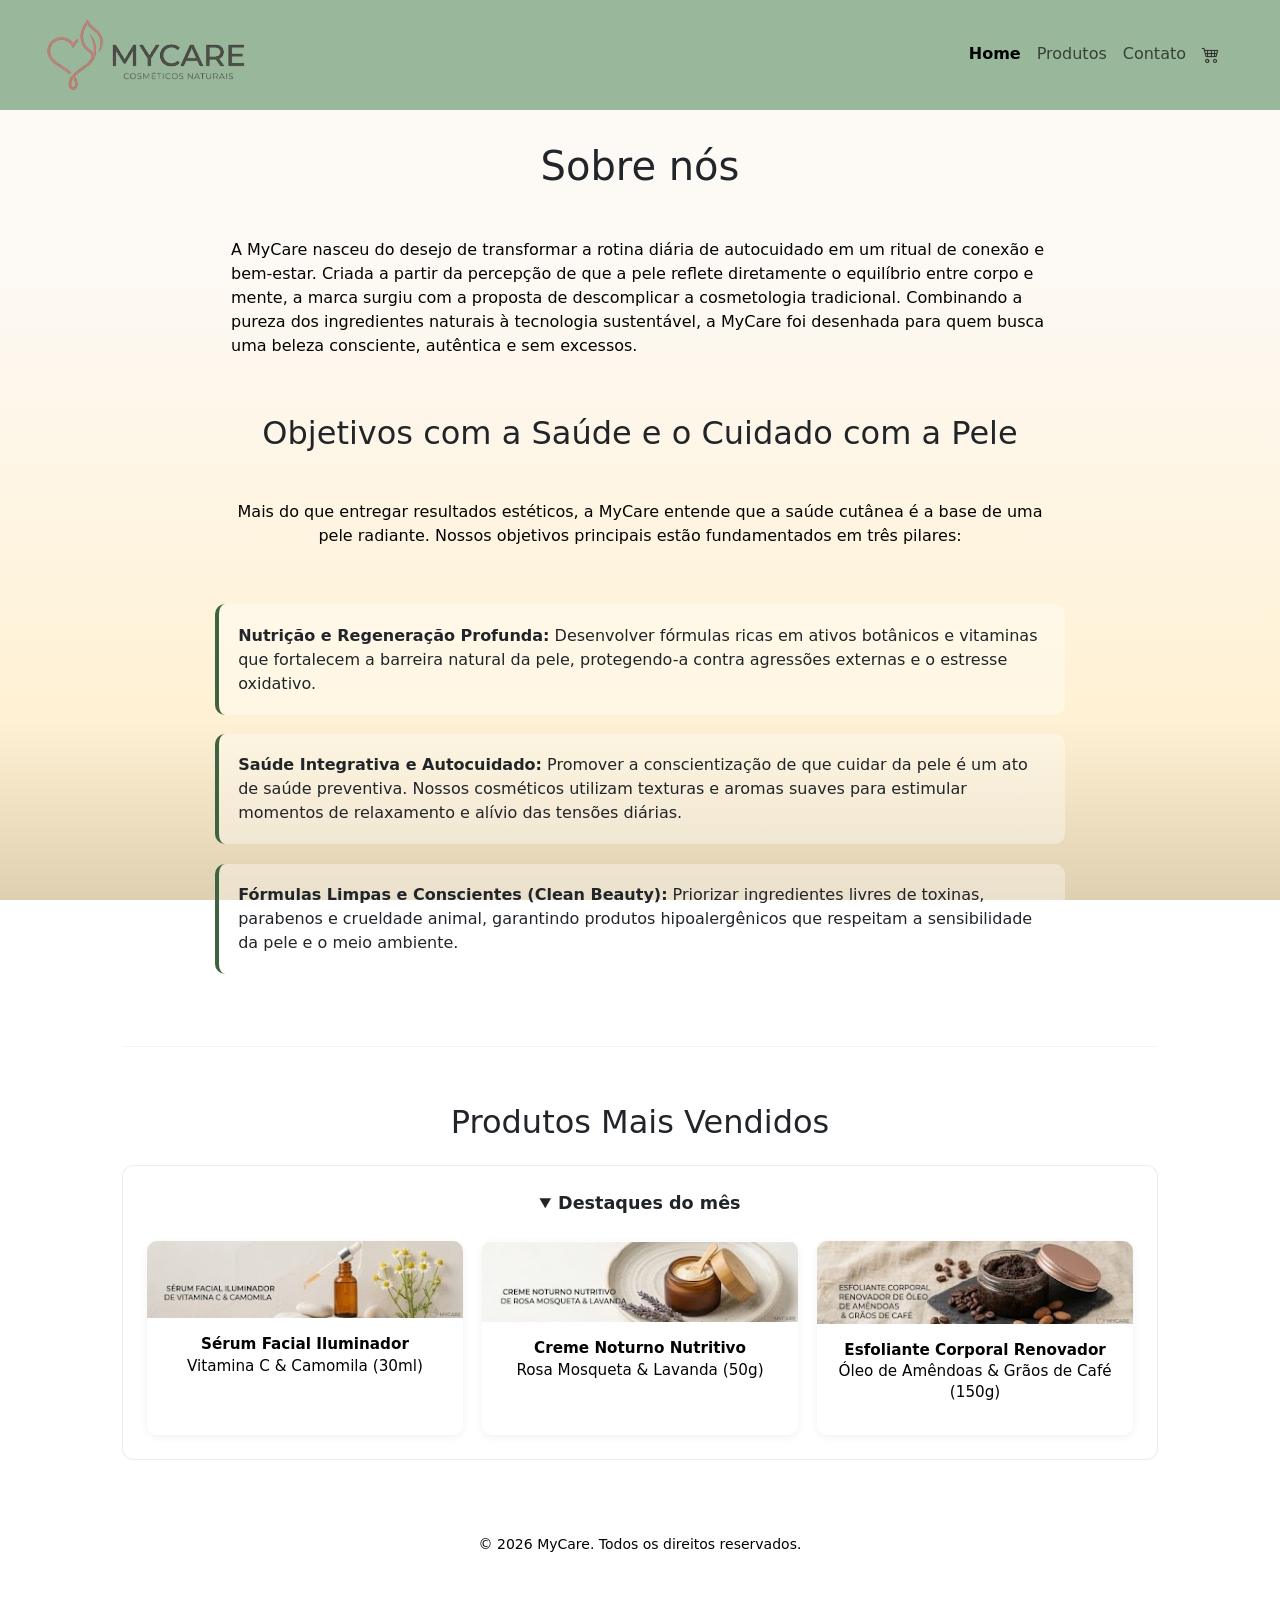
<file: index.html>
<!DOCTYPE html>
<html lang="pt-br">

<head>
    <meta charset="UTF-8">
    <meta name="viewport" content="width=device-width, initial-scale=1.0">
    <title>MyCare - Website</title>
    

    <!--Implementa o css -->
    <link rel="stylesheet" href="css/style.css">
    <link rel="stylesheet" href="https://cdn.jsdelivr.net/npm/bootstrap-icons@1.13.1/font/bootstrap-icons.min.css">
    <link href="https://cdn.jsdelivr.net/npm/bootstrap@5.3.8/dist/css/bootstrap.min.css" rel="stylesheet"
       integrity="sha384-sRIl4kxILFvY47J16cr9ZwB07vP4J8+LH7qKQnuqkuIAvNWLzeN8tE5YBujZqJLB" crossorigin="anonymous">
    <!--Implementa o Js-->
    <script src="src/script.js" defer></script>


</head>

<body>
    
    <header class="cabecalho">
        <div class="logo">
            <img src="imagens/banners/logo.png" alt="Logo MyCare">
        </div>

        <nav class="navbar navbar-expand-lg custom-navbar" data-bs-theme="light" aria-label="Navegação principal">
            <div class="container-fluid">

            <button class="navbar-toggler" type="button" data-bs-toggle="collapse" data-bs-target="#menu"
                aria-controls="menu" aria-expanded="false" aria-label="Alternar navegação">
                <span class="navbar-toggler-icon"></span>
            </button>

            <div class="collapse navbar-collapse" id="menu">
            <ul class="navbar-nav ms-auto">
                <li class="nav-item"><a class="nav-link active" aria-current="page" href="index.html">Home</a></li>
                <li class="nav-item"><a class="nav-link" href="produtos.html">Produtos</a></li>
                <li class="nav-item"><a class="nav-link" href="contato.html">Contato</a></li>
                <li class="nav-item">
                    <a class="nav-link" href="carrinho.html"><i class="bi bi-cart4 meu-carrinho-icon"></i></a>
                </li>
            </ul>
            </div>

            </div>
        </nav>
    </header>
    
    <main>
        <!-- Seção Sobre Nós -->
        <section class="secao-info">
            <h1>Sobre nós</h1>
            <p>A MyCare nasceu do desejo de transformar a rotina diária de autocuidado em um ritual de conexão e bem-estar. Criada a partir da percepção de que a pele reflete diretamente o equilíbrio entre corpo e mente, a marca surgiu com a proposta de descomplicar a cosmetologia tradicional. Combinando a pureza dos ingredientes naturais à tecnologia sustentável, a MyCare foi desenhada para quem busca uma beleza consciente, autêntica e sem excessos.</p>
        </section>

        <!-- Seção Objetivos -->
        <section class="secao-info">
            <h2>Objetivos com a Saúde e o Cuidado com a Pele</h2>
            <p class="subtitulo">Mais do que entregar resultados estéticos, a MyCare entende que a saúde cutânea é a base de uma pele radiante. Nossos objetivos principais estão fundamentados em três pilares:</p>

            <ul class="lista-pilares">
                <li>
                    <strong>Nutrição e Regeneração Profunda:</strong> Desenvolver fórmulas ricas em ativos botânicos e vitaminas que fortalecem a barreira natural da pele, protegendo-a contra agressões externas e o estresse oxidativo.
                </li>
                <li>
                    <strong>Saúde Integrativa e Autocuidado:</strong> Promover a conscientização de que cuidar da pele é um ato de saúde preventiva. Nossos cosméticos utilizam texturas e aromas suaves para estimular momentos de relaxamento e alívio das tensões diárias.
                </li>
                <li>
                    <strong>Fórmulas Limpas e Conscientes (Clean Beauty):</strong> Priorizar ingredientes livres de toxinas, parabenos e crueldade animal, garantindo produtos hipoalergênicos que respeitam a sensibilidade da pele e o meio ambiente.
                </li>
            </ul>
        </section>

        <hr class="divisor">
        
 <!-- Seção Destaques / Mais Vendidos -->
        <section class="destaques">
            <h2>Produtos Mais Vendidos</h2>
            
            <details class="item-faq" open>
                <summary>Destaques do mês</summary>

                <div class="lista-banners-destaque">
                    <!-- Produto 1 -->
                    <a href="produtos/produto1.html" class="banner-card">
                        <img src="imagens/banners/destaque1.png" alt="Sérum Facial Iluminador" class="img-banner-destaque">
                        <p class="legenda-banner"><strong>Sérum Facial Iluminador</strong><br>Vitamina C & Camomila (30ml)</p>
                    </a>

                    <!-- Produto 2 -->
                    <a href="produtos/produto2.html" class="banner-card">
                        <img src="imagens/banners/destaque2.png" alt="Creme Noturno Nutritivo" class="img-banner-destaque">
                        <p class="legenda-banner"><strong>Creme Noturno Nutritivo</strong><br>Rosa Mosqueta & Lavanda (50g)</p>
                    </a>

                    <!-- Produto 3 -->
                    <a href="produtos/produto3.html" class="banner-card">
                        <img src="imagens/banners/destaque3.png" alt="Esfoliante Corporal Renovador" class="img-banner-destaque">
                        <p class="legenda-banner"><strong>Esfoliante Corporal Renovador</strong><br>Óleo de Amêndoas & Grãos de Café (150g)</p>
                    </a>
                </div>
            </details>
        </section>
      
    </main>

    <footer>
        <p><small>© 2026 MyCare. Todos os direitos reservados.</small></p>
    </footer>


        <script src="https://cdn.jsdelivr.net/npm/bootstrap@5.3.8/dist/js/bootstrap.bundle.min.js"
        integrity="sha384-FKyoEForCGlyvwx9Hj09JcYn3nv7wiPVlz7YYwJrWVcXK/BmnVDxM+D2scQbITxI"
        crossorigin="anonymous"></script>
</body>

</html>
</file>
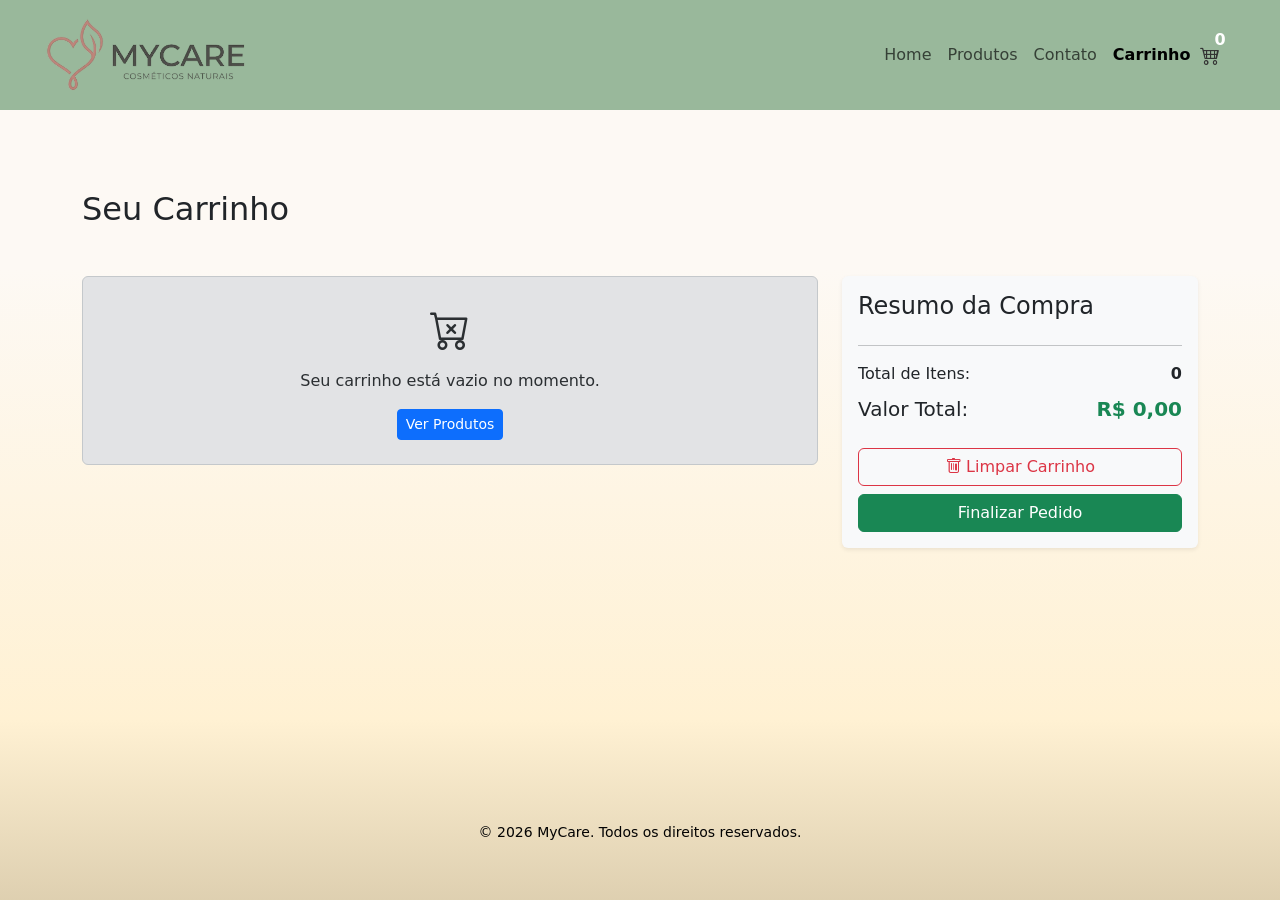
<file: carrinho.html>
<!DOCTYPE html>
<html lang="pt-br">

<head>
    <meta charset="UTF-8">
    <meta name="viewport" content="width=device-width, initial-scale=1.0">
    <title>Carrinho de Compras - MyCare</title>

    <link rel="stylesheet" href="css/style.css">
    <link rel="stylesheet" href="https://cdn.jsdelivr.net/npm/bootstrap-icons@1.13.1/font/bootstrap-icons.min.css">
    <link href="https://cdn.jsdelivr.net/npm/bootstrap@5.3.8/dist/css/bootstrap.min.css" rel="stylesheet"
       integrity="sha384-sRIl4kxILFvY47J16cr9ZwB07vP4J8+LH7qKQnuqkuIAvNWLzeN8tE5YBujZqJLB" crossorigin="anonymous">
    <!--Implementa o Js-->
    <script src="src/script.js" defer></script>
</head>

<body>

    <header class="cabecalho">
        <div class="logo">
            <img src="imagens/banners/logo.png" alt="Logo MyCare">
        </div>

        <nav class="navbar navbar-expand-lg custom-navbar" data-bs-theme="light" aria-label="Navegação principal">
            <div class="container-fluid">
                <button class="navbar-toggler" type="button" data-bs-toggle="collapse" data-bs-target="#menu"
                    aria-controls="menu" aria-expanded="false" aria-label="Alternar navegação">
                    <span class="navbar-toggler-icon"></span>
                </button>

                <div class="collapse navbar-collapse" id="menu">
                    <ul class="navbar-nav ms-auto align-items-center">
                        <li class="nav-item"><a class="nav-link" href="index.html">Home</a></li>
                        <li class="nav-item"><a class="nav-link" href="produtos.html">Produtos</a></li>
                        <li class="nav-item"><a class="nav-link" href="contato.html">Contato</a></li>
                        <li class="nav-item">
                            <a class="nav-link active" href="carrinho.html">
                                Carrinho 
                                <span class="position-relative d-inline-block ms-1">
                                    <i class="bi bi-cart4 meu-carrinho-icon" style="font-size: 1.25rem;"></i>
                                    <span id="contador-carrinho"
                                        class="position-absolute top-0 start-100 translate-middle badge "
                                        style="font-size: 1rem;">
                                    </span>
                                </span>
                            </a>
                        </li>
                    </ul>
                </div>
            </div>
        </nav>
    </header>

    <main class="container my-5">
        <h2 class="mb-4">Seu Carrinho</h2>

        <div class="row g-4">
            <!-- Coluna da lista de produtos -->
            <div class="col-lg-8" id="lista-carrinho">
                <!-- Os cards dos produtos serão criados aqui via JavaScript -->
            </div>

            <!-- Coluna do resumo do pedido -->
            <div class="col-lg-4">
                <div class="card p-3 shadow-sm border-0 bg-light">
                    <h4>Resumo da Compra</h4>
                    <hr>
                    <div class="d-flex justify-content-between mb-2">
                        <span>Total de Itens:</span>
                        <strong id="resumo-quantidade">0</strong>
                    </div>
                    <div class="d-flex justify-content-between fs-5 mb-4">
                        <span>Valor Total:</span>
                        <strong id="preco-total" class="text-success">R$ 0,00</strong>
                    </div>
                    
                    <button id="btn-limpar" class="btn btn-outline-danger w-100 mb-2">
                        <i class="bi bi-trash"></i> Limpar Carrinho
                    </button>
                    <a href="comprar.html" class="btn btn-success w-100">Finalizar Pedido</a>
                </div>
            </div>
        </div>
    </main>

    <footer>
        <p><small>© 2026 MyCare. Todos os direitos reservados.</small></p>
    </footer>

    <!-- Bootstrap Bundle JS -->
    <script src="https://cdn.jsdelivr.net/npm/bootstrap@5.3.8/dist/js/bootstrap.bundle.min.js"
        integrity="sha384-FKyoEForCGlyvwx9Hj09JcYn3nv7wiPVlz7YYwJrWVcXK/BmnVDxM+D2scQbITxI"
        crossorigin="anonymous"></script>

    <!-- Scripts do Carrinho -->
    <script src="src/script.js"></script>
    <script src="src/carrinho.js"></script>
</body>

</html>
</file>
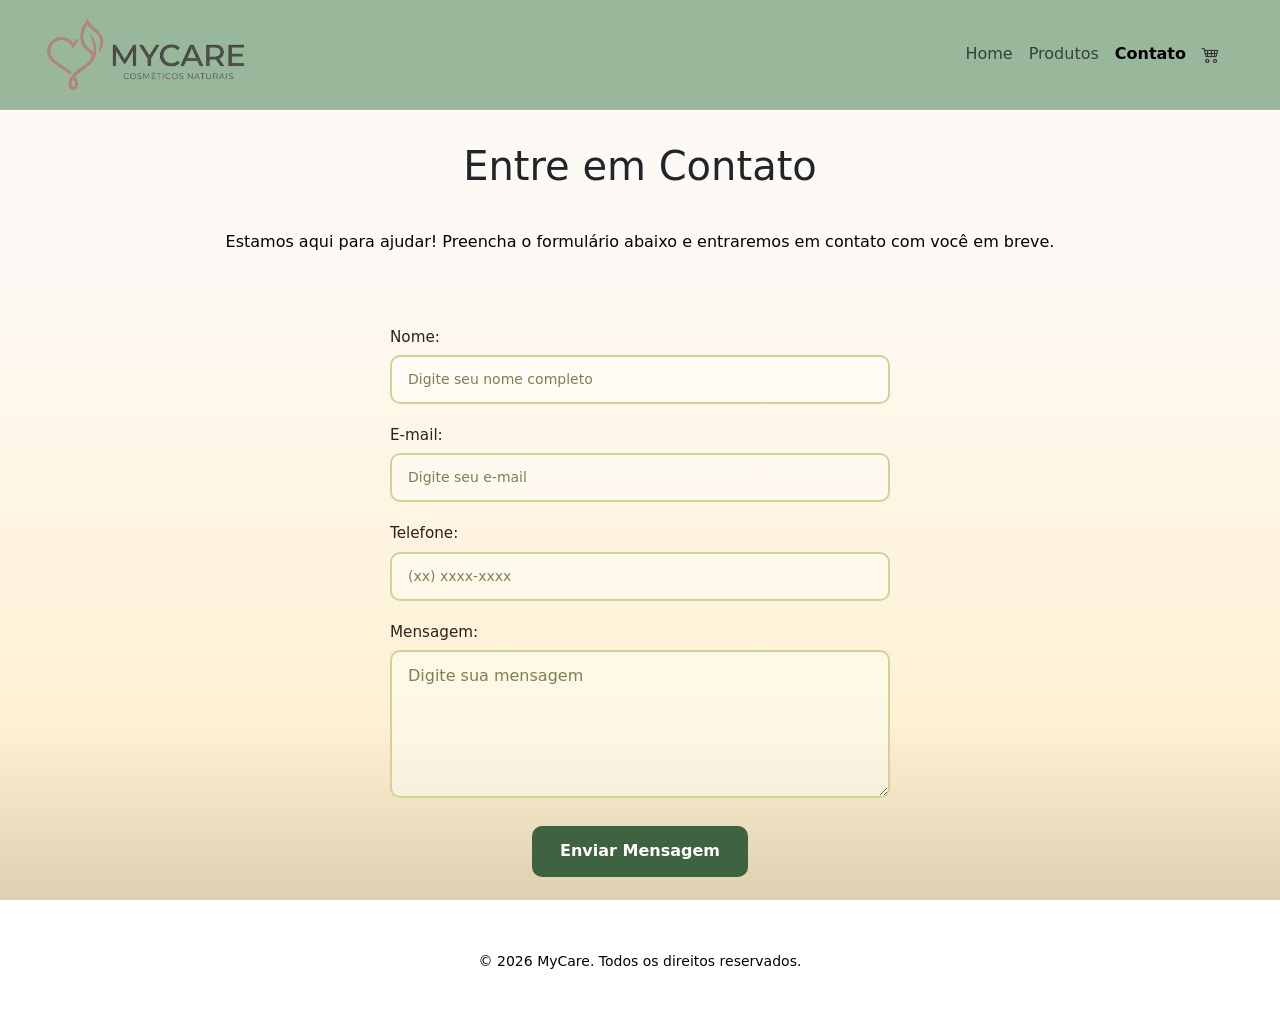
<file: contato.html>
<!DOCTYPE html>
<html lang="pt-br">

<head>
    <meta charset="UTF-8">
    <meta name="viewport" content="width=device-width, initial-scale=1.0">
    <title>Contato - MyCare</title>

    <link rel="stylesheet" href="css/style.css">
    <link rel="stylesheet" href="https://cdn.jsdelivr.net/npm/bootstrap-icons@1.13.1/font/bootstrap-icons.min.css">
    <link href="https://cdn.jsdelivr.net/npm/bootstrap@5.3.8/dist/css/bootstrap.min.css" rel="stylesheet"
       integrity="sha384-sRIl4kxILFvY47J16cr9ZwB07vP4J8+LH7qKQnuqkuIAvNWLzeN8tE5YBujZqJLB" crossorigin="anonymous">
    <!--Implementa o Js-->
    <script src="src/script.js" defer></script>

<body>

    <header class="cabecalho">
        <div class="logo">
            <img src="imagens/banners/logo.png" alt="Logo MyCare">
        </div>
            <nav class="navbar navbar-expand-lg custom-navbar" data-bs-theme="light" aria-label="Navegação principal">
                <div class="container-fluid">
                
                    <button class="navbar-toggler" type="button" data-bs-toggle="collapse" data-bs-target="#menu"
                        aria-controls="menu" aria-expanded="false" aria-label="Alternar navegação">
                        <span class="navbar-toggler-icon"></span>
                    </button>
                    <div class="collapse navbar-collapse" id="menu">
                        <ul class="navbar-nav ms-auto">
                            <li class="nav-item"><a class="nav-link" href="index.html">Home </a></li>
                            <li class="nav-item"><a class="nav-link" href="produtos.html">Produtos </a></li>
                            <li class="nav-item"><a class="nav-link active" aria-current="page" href="contato.html">Contato </a></li>
                        
                            <li class="nav-item">
                                <a class="nav-link" href="carrinho.html"><i class="bi bi-cart4 meu-carrinho-icon"></i></a>
                            </li>
                        </ul>
                    </div>
                </div>
        </nav>
    </header>

    <main>
        <section class="secao-contato">
            <h1>Entre em Contato</h1>
            <p>Estamos aqui para ajudar! Preencha o formulário abaixo e entraremos em contato com você em breve.</p>

            <form action="#" method="post" class="form-contato">
                <div class="campo-form">
                    <label for="nome">Nome:</label>
                    <input type="text" id="nome" name="nome" placeholder="Digite seu nome completo" required>
                </div>

                <div class="campo-form">
                    <label for="email">E-mail:</label>
                    <input type="email" id="email" name="email" placeholder="Digite seu e-mail" required>
                </div>

                <div class="campo-form">
                    <label for="telefone">Telefone:</label>
                    <input type="tel" id="telefone" name="telefone" placeholder="(xx) xxxx-xxxx">
                </div>

                <div class="campo-form">
                    <label for="mensagem">Mensagem:</label>
                    <textarea id="mensagem" name="mensagem" rows="5" placeholder="Digite sua mensagem" required></textarea>
                </div>

                <button type="submit" class="btn-enviar">Enviar Mensagem</button>
            </form>
        </section>
    </main>

    <footer>
        <p><small>© 2026 MyCare. Todos os direitos reservados.</small></p>
    </footer>

    <script src="https://cdn.jsdelivr.net/npm/bootstrap@5.3.8/dist/js/bootstrap.bundle.min.js"
        integrity="sha384-FKyoEForCGlyvwx9Hj09JcYn3nv7wiPVlz7YYwJrWVcXK/BmnVDxM+D2scQbITxI"
        crossorigin="anonymous"></script>
</body>

</html>
</file>
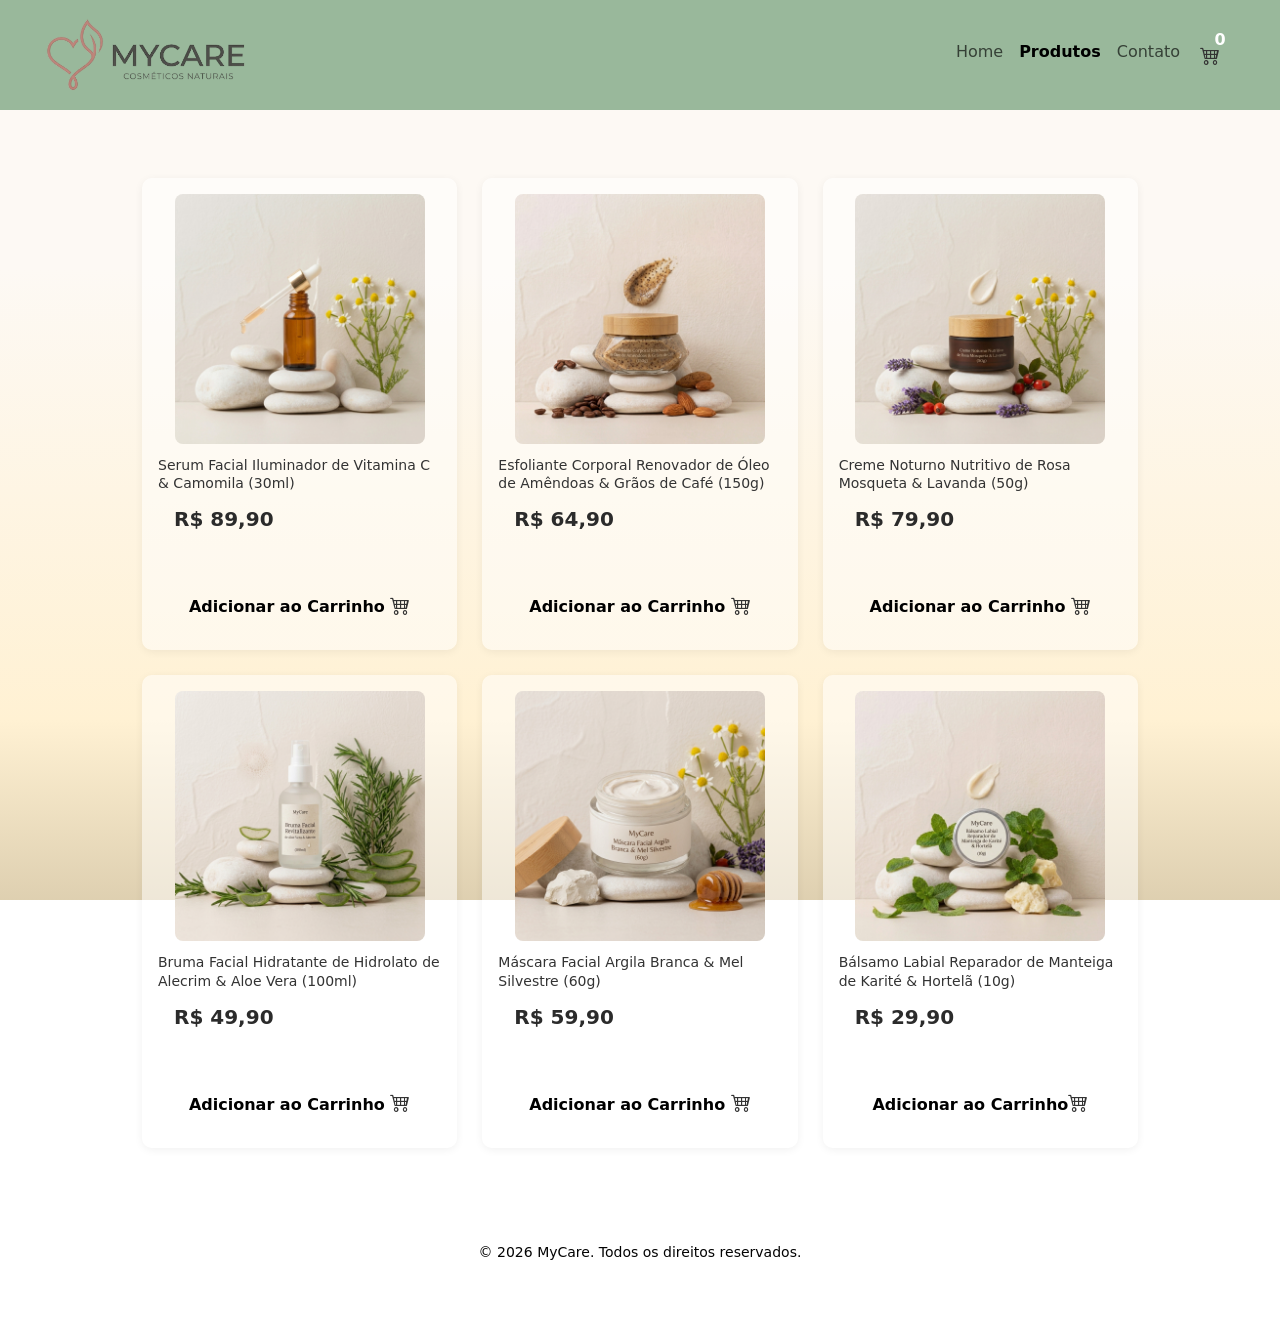
<file: produtos.html>
<!DOCTYPE html>
<html lang="pt-br">

<head>
    <meta charset="UTF-8">
    <meta name="viewport" content="width=device-width, initial-scale=1.0">
    <title>Produtos - MyCare</title>


    <link rel="stylesheet" href="css/style.css">
    <link rel="stylesheet" href="https://cdn.jsdelivr.net/npm/bootstrap-icons@1.13.1/font/bootstrap-icons.min.css">
    <link href="https://cdn.jsdelivr.net/npm/bootstrap@5.3.8/dist/css/bootstrap.min.css" rel="stylesheet"
        integrity="sha384-sRIl4kxILFvY47J16cr9ZwB07vP4J8+LH7qKQnuqkuIAvNWLzeN8tE5YBujZqJLB" crossorigin="anonymous">

    <!--Implementa o Js-->
    <script src="src/script.js" defer></script>
</head>

<body>

    <header class="cabecalho">
        <div class="logo">
            <img src="imagens/banners/logo.png" alt="Logo MyCare">
        </div>

        <nav class="navbar navbar-expand-lg custom-navbar" data-bs-theme="light" aria-label="Navegação principal">
            <div class="container-fluid">

                <button class="navbar-toggler" type="button" data-bs-toggle="collapse" data-bs-target="#menu"
                    aria-controls="menu" aria-expanded="false" aria-label="Alternar navegação">
                    <span class="navbar-toggler-icon"></span>
                </button>

                <div class="collapse navbar-collapse" id="menu">
                    <ul class="navbar-nav ms-auto">
                        <li class="nav-item"><a class="nav-link" href="index.html">Home</a></li>
                        <li class="nav-item"><a class="nav-link active" aria-current="page"
                                href="produtos.html">Produtos</a></li>
                        <li class="nav-item"><a class="nav-link" href="contato.html">Contato</a></li>
                        <li class="nav-item">
                            <a class="nav-link" href="carrinho.html">
                                
                                <span class="position-relative d-inline-block ms-1">
                                    <i class="bi bi-cart4 meu-carrinho-icon" style="font-size: 1.25rem;"></i>
                                    <span id="contador-carrinho"
                                        class="position-absolute top-0 start-100 translate-middle badge "
                                        style="font-size: 1rem;">
                                    </span>
                                </span>
                            </a>
                        </li>
                    </ul>
                </div>

            </div>
        </nav>
    </header>

    <main>
        <section class="produtos-grid">

            <!-- PRODUTO 1 -->
            <div class="produto-item" class="img-produto">
                <a href="produtos/produto1.html" class="produto-link">
                    <img src="imagens/produtos/serum/serum1.png" alt="Serum MyCare">
                    <h2 class="produto-titulo">Serum Facial Iluminador de Vitamina C & Camomila (30ml)</h2>
                </a>
                <p class="preco">R$ 89,90</p>
                <button class="btn-addCarAll">Adicionar ao Carrinho <i class="bi bi-cart4 meu-carrinho-icon"
                        style="font-size: 1.25rem;"></i></button>
            </div>

            <!-- PRODUTO 2 -->
            <div class="produto-item">
                <a href="produtos/produto2.html" class="produto-link">
                    <img src="imagens/produtos/esfoliante/esfoliante1.png" alt="Esfoliante MyCare">
                    <h2 class="produto-titulo">Esfoliante Corporal Renovador de Óleo de Amêndoas & Grãos de Café (150g)
                    </h2>
                </a>
                <p class="preco">R$ 64,90</p>
                <button class="btn-addCarAll">Adicionar ao Carrinho <i class="bi bi-cart4 meu-carrinho-icon"
                        style="font-size: 1.25rem;"></i></button>

            </div>

            <!-- PRODUTO 3 -->
            <div class="produto-item">
                <a href="produtos/produto3.html" class="produto-link">
                    <img src="imagens/produtos/creme/creme1.png" alt="Creme MyCare">
                    <h2 class="produto-titulo">Creme Noturno Nutritivo de Rosa Mosqueta & Lavanda (50g)</h2>
                </a>
                <p class="preco">R$ 79,90</p>
                <button class="btn-addCarAll">Adicionar ao Carrinho <i class="bi bi-cart4 meu-carrinho-icon"
                        style="font-size: 1.25rem;"></i></button>

            </div>

            <!-- PRODUTO 4 -->
            <div class="produto-item">
                <a href="produtos/produto4.html" class="produto-link">
                    <img src="imagens/produtos/bruma/bruma1.png" alt="Bruma MyCare">
                    <h2 class="produto-titulo">Bruma Facial Hidratante de Hidrolato de Alecrim & Aloe Vera (100ml)</h2>
                </a>
                <p class="preco">R$ 49,90</p>
                <button class="btn-addCarAll">Adicionar ao Carrinho <i class="bi bi-cart4 meu-carrinho-icon"
                        style="font-size: 1.25rem;"></i></button>
            </div>

            <!-- PRODUTO 5 -->
            <div class="produto-item">
                <a href="produtos/produto5.html" class="produto-link">
                    <img src="imagens/produtos/mascara/mascara1.png" alt="Máscara MyCare">
                    <h2 class="produto-titulo">Máscara Facial Argila Branca & Mel Silvestre (60g)</h2>
                </a>
                <p class="preco">R$ 59,90</p>
                <button class="btn-addCarAll">Adicionar ao Carrinho <i class="bi bi-cart4 meu-carrinho-icon"
                        style="font-size: 1.25rem;"></i></button>

            </div>

            <!-- PRODUTO 6 -->
            <div class="produto-item">
                <a href="produtos/produto6.html" class="produto-link">
                    <img src="imagens/produtos/balsamo/balsamo1.png" alt="Balsamo MyCare">
                    <h2 class="produto-titulo">Bálsamo Labial Reparador de Manteiga de Karité & Hortelã (10g)</h2>
                </a>
                <p class="preco">R$ 29,90</p>
                <button class="btn-addCarAll">Adicionar ao Carrinho<i class="bi bi-cart4 meu-carrinho-icon"
                        style="font-size: 1.25rem;"></i></button>

            </div>

        </section>
    </main>

    <footer>
        <p><small>© 2026 MyCare. Todos os direitos reservados.</small></p>
    </footer>

    <script src="https://cdn.jsdelivr.net/npm/bootstrap@5.3.8/dist/js/bootstrap.bundle.min.js"
        integrity="sha384-FKyoEForCGlyvwx9Hj09JcYn3nv7wiPVlz7YYwJrWVcXK/BmnVDxM+D2scQbITxI"
        crossorigin="anonymous"></script>
    
</body>

</html>
</file>
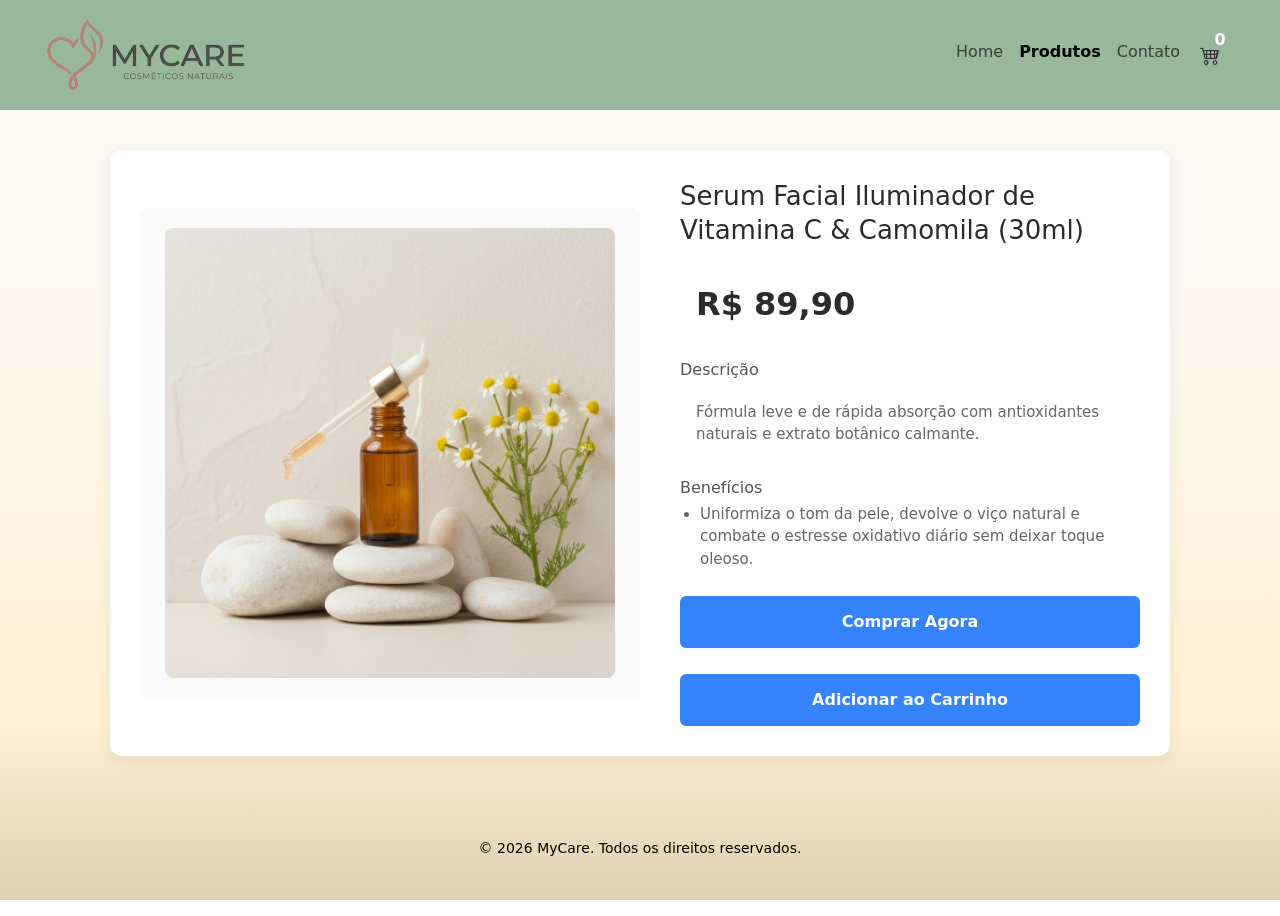
<file: produtos/produto1.html>
<!DOCTYPE html>
<html lang="pt-br">

<head>
    <meta charset="UTF-8">
    <meta name="viewport" content="width=device-width, initial-scale=1.0">
    <title>Serum Facial Iluminador - MyCare</title>

    <link rel="stylesheet" href="../css/style.css">
    <link rel="stylesheet" href="https://cdn.jsdelivr.net/npm/bootstrap-icons@1.13.1/font/bootstrap-icons.min.css">
    <link href="https://cdn.jsdelivr.net/npm/bootstrap@5.3.8/dist/css/bootstrap.min.css" rel="stylesheet"
        integrity="sha384-sRIl4kxILFvY47J16cr9ZwB07vP4J8+LH7qKQnuqkuIAvNWLzeN8tE5YBujZqJLB" crossorigin="anonymous">
    <!--Implementa o Js-->    
    <script src="../src/script.js" defer></script>
</head>

<body>


    <header class="cabecalho">
        <div class="logo">
            <img src="../imagens/banners/logo.png" alt="Logo MyCare">
        </div>

        <nav class="navbar navbar-expand-lg custom-navbar" data-bs-theme="light" aria-label="Navegação principal">
            <div class="container-fluid">

                <button class="navbar-toggler" type="button" data-bs-toggle="collapse" data-bs-target="#menu"
                    aria-controls="menu" aria-expanded="false" aria-label="Alternar navegação">
                    <span class="navbar-toggler-icon"></span>
                </button>

                <div class="collapse navbar-collapse" id="menu">
                    <ul class="navbar-nav ms-auto">
                        <li class="nav-item"><a class="nav-link" href="../index.html">Home</a></li>
                        <li class="nav-item"><a class="nav-link active" aria-current="page"
                                href="../produtos.html">Produtos</a></li>
                        <li class="nav-item"><a class="nav-link" href="../contato.html">Contato</a></li>
                        <li class="nav-item">
                            <a class="nav-link" href="../carrinho.html">
                                <span class="position-relative d-inline-block ms-1">
                                    <i class="bi bi-cart4 meu-carrinho-icon" style="font-size: 1.25rem;"></i>
                                    <span id="contador-carrinho"
                                        class="position-absolute top-0 start-100 translate-middle badge "
                                        style="font-size: 1rem;">
                                    </span>
                                </span>
                            </a>
                        </li>
                    </ul>
                </div>

            </div>
        </nav>
    </header>

    <main class="produto-detalhe-container">

        <div class="produto-detalhe-card">

            <div class="produto-detalhe-imagem">
                <img src="../imagens/produtos/serum/serum1.png" alt="Serum Facial Iluminador MyCare">
            </div>

            <div class="produto-detalhe-info">
                <h1>Serum Facial Iluminador de Vitamina C & Camomila (30ml)</h1>

                <p class="preco-detalhe">R$ 89,90</p>

                <div class="descricao-secao">
                    <h3>Descrição</h3>
                    <p>Fórmula leve e de rápida absorção com antioxidantes naturais e extrato botânico calmante.</p>
                </div>

                <div class="beneficios-secao">
                    <h3>Benefícios</h3>
                    <ul>
                        <li>Uniformiza o tom da pele, devolve o viço natural e combate o estresse oxidativo diário sem
                            deixar toque oleoso.</li>
                    </ul>
                </div>

                <button class="btn-comprar">Comprar Agora</button>
                <button class="btn-addCar">Adicionar ao Carrinho</button>
            </div>

        </div>

    </main>

    <footer>
        <p><small>© 2026 MyCare. Todos os direitos reservados.</small></p>
    </footer>

    <script src="https://cdn.jsdelivr.net/npm/bootstrap@5.3.8/dist/js/bootstrap.bundle.min.js"
        integrity="sha384-FKyoEForCGlyvwx9Hj09JcYn3nv7wiPVlz7YYwJrWVcXK/BmnVDxM+D2scQbITxI" crossorigin="anonymous">
        </script>

</body>

</html>
</file>
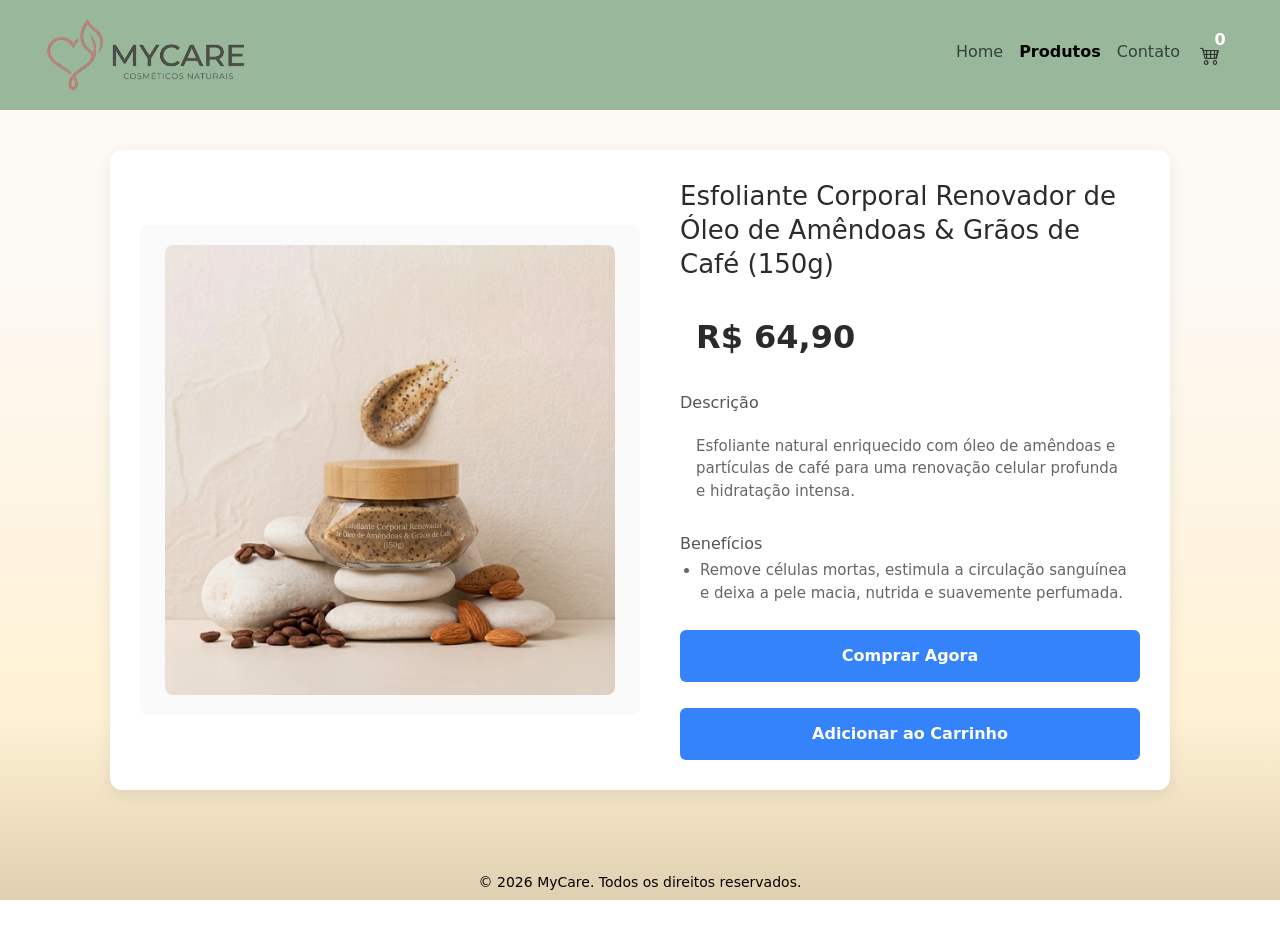
<file: produtos/produto2.html>
<!DOCTYPE html>
<html lang="pt-br">

<head>
    <meta charset="UTF-8">
    <meta name="viewport" content="width=device-width, initial-scale=1.0">
    <title>Esfoliante Corporal Renovador - MyCare</title>

    <link rel="stylesheet" href="../css/style.css">
    <link rel="stylesheet" href="https://cdn.jsdelivr.net/npm/bootstrap-icons@1.13.1/font/bootstrap-icons.min.css">
    <link href="https://cdn.jsdelivr.net/npm/bootstrap@5.3.8/dist/css/bootstrap.min.css" rel="stylesheet"
        integrity="sha384-sRIl4kxILFvY47J16cr9ZwB07vP4J8+LH7qKQnuqkuIAvNWLzeN8tE5YBujZqJLB" crossorigin="anonymous">
    <!--Implementa o Js-->    
    <script src="../src/script.js" defer></script>
</head>

<body>

    <header class="cabecalho">
        <div class="logo">
            <img src="../imagens/banners/logo.png" alt="Logo MyCare">
        </div>

        <nav class="navbar navbar-expand-lg custom-navbar" data-bs-theme="light" aria-label="Navegação principal">
            <div class="container-fluid">

                <button class="navbar-toggler" type="button" data-bs-toggle="collapse" data-bs-target="#menu"
                    aria-controls="menu" aria-expanded="false" aria-label="Alternar navegação">
                    <span class="navbar-toggler-icon"></span>
                </button>

                <div class="collapse navbar-collapse" id="menu">
                    <ul class="navbar-nav ms-auto">
                        <li class="nav-item"><a class="nav-link" href="../index.html">Home</a></li>
                        <li class="nav-item"><a class="nav-link active" aria-current="page"
                                href="../produtos.html">Produtos</a></li>
                        <li class="nav-item"><a class="nav-link" href="../contato.html">Contato</a></li>
                        <li class="nav-item">
                            <a class="nav-link" href="../carrinho.html">
                                <span class="position-relative d-inline-block ms-1">
                                    <i class="bi bi-cart4 meu-carrinho-icon" style="font-size: 1.25rem;"></i>
                                    <span id="contador-carrinho"
                                        class="position-absolute top-0 start-100 translate-middle badge "
                                        style="font-size: 1rem;">
                                    </span>
                                </span>
                            </a>
                        </li>
                    </ul>
                </div>

            </div>
        </nav>
    </header>


    <main class="produto-detalhe-container">

        <div class="produto-detalhe-card">

            <div class="produto-detalhe-imagem">
                <img src="../imagens/produtos/esfoliante/esfoliante1.png" alt="Esfoliante Corporal Renovador MyCare">
            </div>

            <div class="produto-detalhe-info">
                <h1>Esfoliante Corporal Renovador de Óleo de Amêndoas & Grãos de Café (150g)</h1>

                <p class="preco-detalhe">R$ 64,90</p>

                <div class="descricao-secao">
                    <h3>Descrição</h3>
                    <p>Esfoliante natural enriquecido com óleo de amêndoas e partículas de café para uma renovação
                        celular profunda e hidratação intensa.</p>
                </div>

                <div class="beneficios-secao">
                    <h3>Benefícios</h3>
                    <ul>
                        <li>Remove células mortas, estimula a circulação sanguínea e deixa a pele macia, nutrida e
                            suavemente perfumada.</li>
                    </ul>
                </div>

                <button class="btn-comprar">Comprar Agora</button>
                <button class="btn-addCar">Adicionar ao Carrinho</button>
            </div>

        </div>

    </main>

    <footer>
        <p><small>© 2026 MyCare. Todos os direitos reservados.</small></p>
    </footer>

    <script src="https://cdn.jsdelivr.net/npm/bootstrap@5.3.8/dist/js/bootstrap.bundle.min.js"
        integrity="sha384-FKyoEForCGlyvwx9Hj09JcYn3nv7wiPVlz7YYwJrWVcXK/BmnVDxM+D2scQbITxI" crossorigin="anonymous">
        </script>

</body>

</html>
</file>
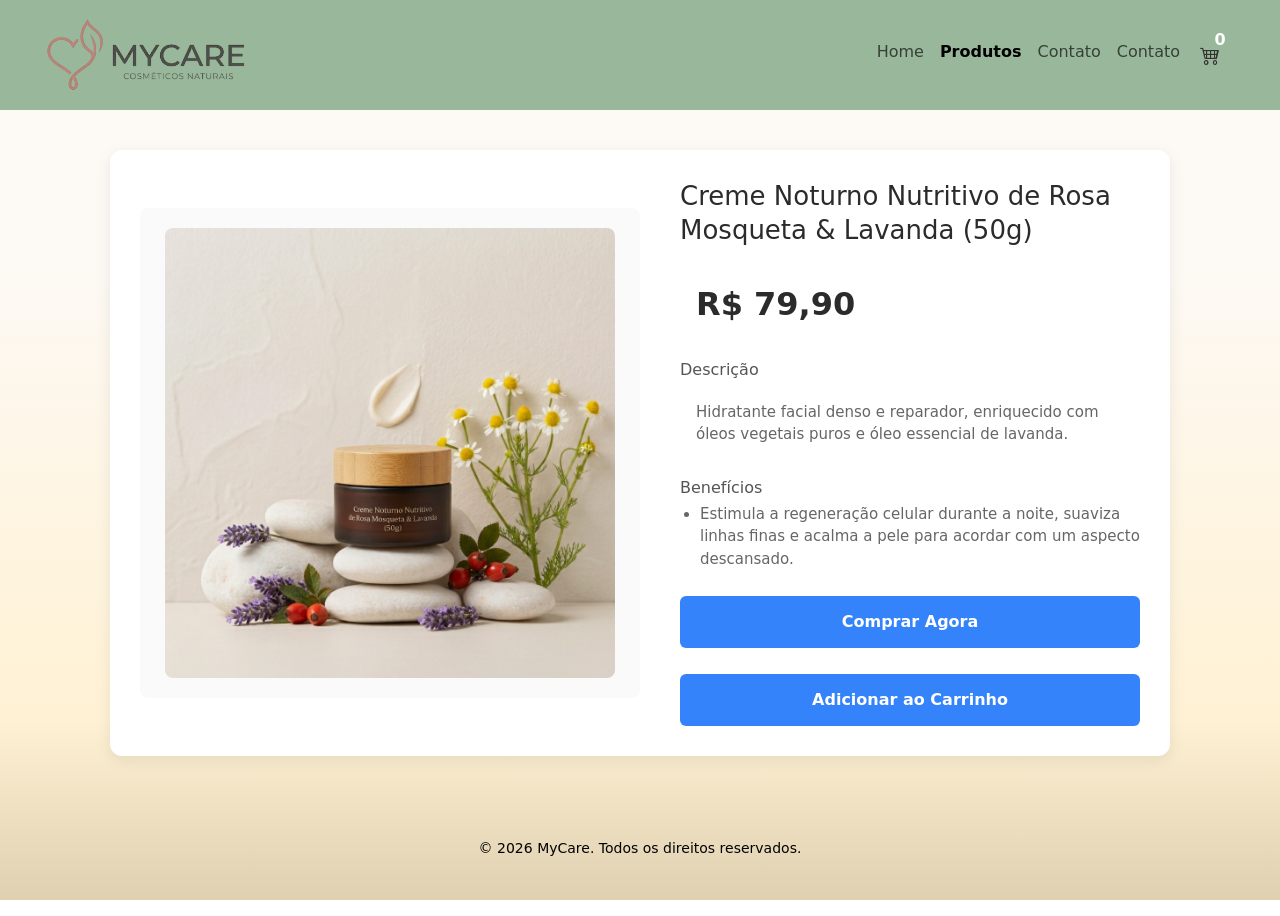
<file: produtos/produto3.html>
<!DOCTYPE html>
<html lang="pt-br">

<head>
    <meta charset="UTF-8">
    <meta name="viewport" content="width=device-width, initial-scale=1.0">
    <title>Creme Noturno Nutritivo - MyCare</title>

    <link rel="stylesheet" href="../css/style.css">
    <link rel="stylesheet" href="https://cdn.jsdelivr.net/npm/bootstrap-icons@1.13.1/font/bootstrap-icons.min.css">
    <link href="https://cdn.jsdelivr.net/npm/bootstrap@5.3.8/dist/css/bootstrap.min.css" rel="stylesheet"
        integrity="sha384-sRIl4kxILFvY47J16cr9ZwB07vP4J8+LH7qKQnuqkuIAvNWLzeN8tE5YBujZqJLB" crossorigin="anonymous">
    <!--Implementa o Js-->    
    <script src="../src/script.js" defer></script>
</head>

<body>

    <header class="cabecalho">
        <div class="logo">
            <img src="../imagens/banners/logo.png" alt="Logo MyCare">
        </div>

        <nav class="navbar navbar-expand-lg custom-navbar" data-bs-theme="light" aria-label="Navegação principal">
            <div class="container-fluid">

                <button class="navbar-toggler" type="button" data-bs-toggle="collapse" data-bs-target="#menu"
                    aria-controls="menu" aria-expanded="false" aria-label="Alternar navegação">
                    <span class="navbar-toggler-icon"></span>
                </button>

                <div class="collapse navbar-collapse" id="menu">
                    <ul class="navbar-nav ms-auto">
                        <li class="nav-item"><a class="nav-link" href="../index.html">Home</a></li>
                        <li class="nav-item"><a class="nav-link active" aria-current="page"
                                href="../produtos.html">Produtos</a></li>
                        <li class="nav-item"><a class="nav-link" href="../contato.html">Contato</a></li>
                        <li class="nav-item"><a class="nav-link" href="../contato.html">Contato</a></li>
                        <li class="nav-item">
                            <a class="nav-link" href="../carrinho.html">
                                <span class="position-relative d-inline-block ms-1">
                                    <i class="bi bi-cart4 meu-carrinho-icon" style="font-size: 1.25rem;"></i>
                                    <span id="contador-carrinho"
                                        class="position-absolute top-0 start-100 translate-middle badge "
                                        style="font-size: 1rem;">
                                    </span>
                                </span>
                            </a>
                        </li>
                    </ul>
                </div>

            </div>
        </nav>
    </header>

    <main class="produto-detalhe-container">

        <div class="produto-detalhe-card">

            <div class="produto-detalhe-imagem">
                <img src="../imagens/produtos/creme/creme1.png" alt="Creme Noturno Nutritivo MyCare">
            </div>

            <div class="produto-detalhe-info">
                <h1>Creme Noturno Nutritivo de Rosa Mosqueta & Lavanda (50g)</h1>

                <p class="preco-detalhe">R$ 79,90</p>

                <div class="descricao-secao">
                    <h3>Descrição</h3>
                    <p>Hidratante facial denso e reparador, enriquecido com óleos vegetais puros e óleo essencial de
                        lavanda.</p>
                </div>

                <div class="beneficios-secao">
                    <h3>Benefícios</h3>
                    <ul>
                        <li>Estimula a regeneração celular durante a noite, suaviza linhas finas e acalma a pele para
                            acordar com um aspecto descansado.</li>
                    </ul>
                </div>

                <button class="btn-comprar">Comprar Agora</button>
                <button class="btn-addCar">Adicionar ao Carrinho</button>

            </div>

        </div>

    </main>

    <footer>
        <p><small>© 2026 MyCare. Todos os direitos reservados.</small></p>
    </footer>

    <script src="https://cdn.jsdelivr.net/npm/bootstrap@5.3.8/dist/js/bootstrap.bundle.min.js"
        integrity="sha384-FKyoEForCGlyvwx9Hj09JcYn3nv7wiPVlz7YYwJrWVcXK/BmnVDxM+D2scQbITxI" crossorigin="anonymous">
        </script>

</body>

</html>
</file>
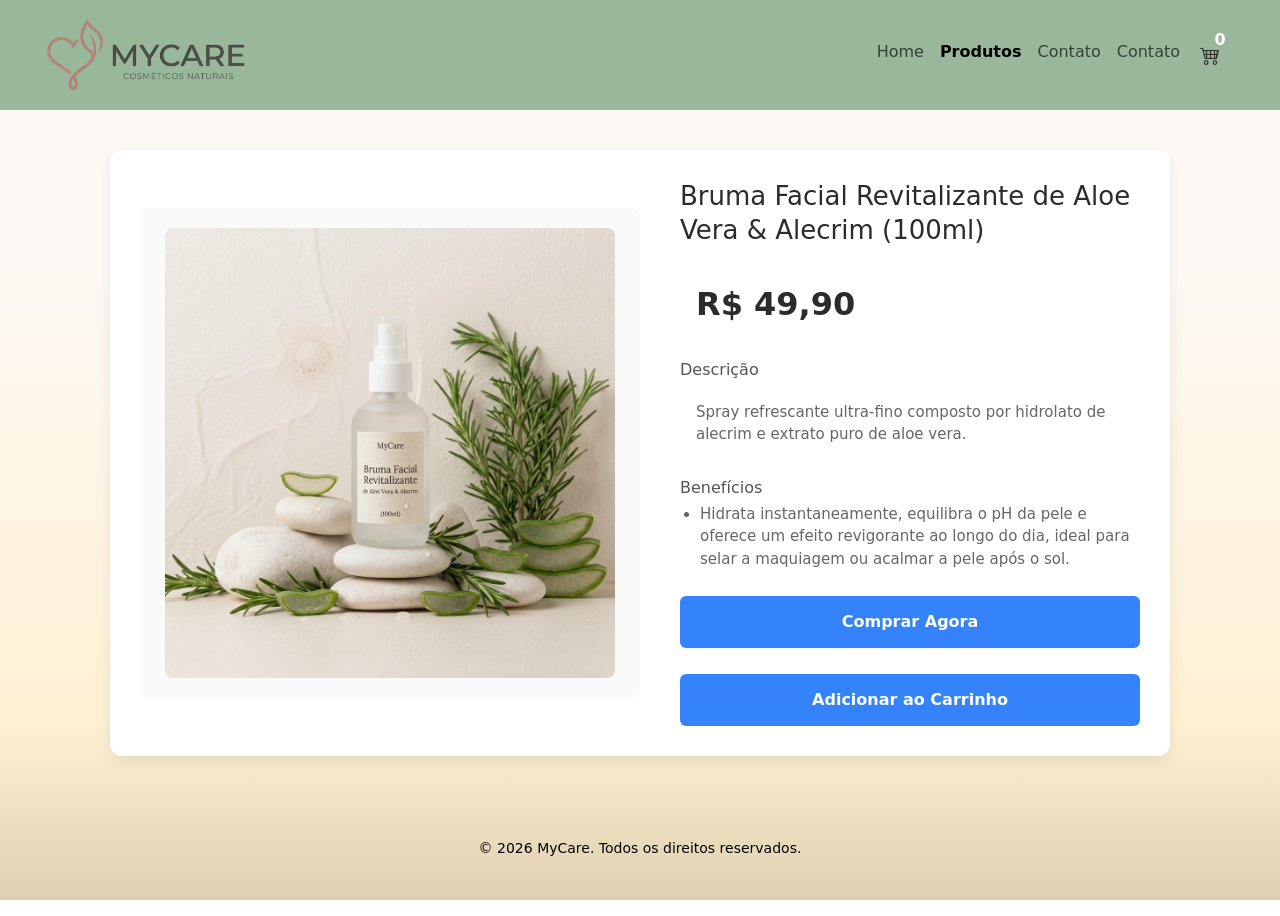
<file: produtos/produto4.html>
<!DOCTYPE html>
<html lang="pt-br">

<head>
    <meta charset="UTF-8">
    <meta name="viewport" content="width=device-width, initial-scale=1.0">
    <title>Bruma Facial Revitalizante - MyCare</title>

    <link rel="stylesheet" href="../css/style.css">
    <link rel="stylesheet" href="https://cdn.jsdelivr.net/npm/bootstrap-icons@1.13.1/font/bootstrap-icons.min.css">
    <link href="https://cdn.jsdelivr.net/npm/bootstrap@5.3.8/dist/css/bootstrap.min.css" rel="stylesheet"
        integrity="sha384-sRIl4kxILFvY47J16cr9ZwB07vP4J8+LH7qKQnuqkuIAvNWLzeN8tE5YBujZqJLB" crossorigin="anonymous">
    <!--Implementa o Js-->    
    <script src="../src/script.js" defer></script>
</head>

<body>

    <header class="cabecalho">
        <div class="logo">
            <img src="../imagens/banners/logo.png" alt="Logo MyCare">
        </div>

        <nav class="navbar navbar-expand-lg custom-navbar" data-bs-theme="light" aria-label="Navegação principal">
            <div class="container-fluid">

                <button class="navbar-toggler" type="button" data-bs-toggle="collapse" data-bs-target="#menu"
                    aria-controls="menu" aria-expanded="false" aria-label="Alternar navegação">
                    <span class="navbar-toggler-icon"></span>
                </button>

                <div class="collapse navbar-collapse" id="menu">
                    <ul class="navbar-nav ms-auto">
                        <li class="nav-item"><a class="nav-link" href="../index.html">Home</a></li>
                        <li class="nav-item"><a class="nav-link active" aria-current="page"
                                href="../produtos.html">Produtos</a></li>
                        <li class="nav-item"><a class="nav-link" href="../contato.html">Contato</a></li>
                        <li class="nav-item"><a class="nav-link" href="../contato.html">Contato</a></li>
                        <li class="nav-item">
                            <a class="nav-link" href="../carrinho.html">

                                <span class="position-relative d-inline-block ms-1">
                                    <i class="bi bi-cart4 meu-carrinho-icon" style="font-size: 1.25rem;"></i>
                                    <span id="contador-carrinho"
                                        class="position-absolute top-0 start-100 translate-middle badge "
                                        style="font-size: 1rem;">
                                    </span>
                                </span>
                            </a>
                        </li>
                    </ul>
                </div>

            </div>
        </nav>
    </header>

    <main class="produto-detalhe-container">

        <div class="produto-detalhe-card">

            <div class="produto-detalhe-imagem">
                <img src="../imagens/produtos/bruma/bruma1.png" alt="Bruma Facial Revitalizante MyCare">
            </div>

            <div class="produto-detalhe-info">
                <h1>Bruma Facial Revitalizante de Aloe Vera & Alecrim (100ml)</h1>

                <p class="preco-detalhe">R$ 49,90</p>

                <div class="descricao-secao">
                    <h3>Descrição</h3>
                    <p>Spray refrescante ultra-fino composto por hidrolato de alecrim e extrato puro de aloe vera.</p>
                </div>

                <div class="beneficios-secao">
                    <h3>Benefícios</h3>
                    <ul>
                        <li>Hidrata instantaneamente, equilibra o pH da pele e oferece um efeito revigorante ao longo do
                            dia, ideal para selar a maquiagem ou acalmar a pele após o sol.</li>
                    </ul>
                </div>

                <button class="btn-comprar">Comprar Agora</button>
                <button class="btn-addCar">Adicionar ao Carrinho</button>
            </div>

        </div>

    </main>

    <footer>
        <p><small>© 2026 MyCare. Todos os direitos reservados.</small></p>
    </footer>

    <script src="https://cdn.jsdelivr.net/npm/bootstrap@5.3.8/dist/js/bootstrap.bundle.min.js"
        integrity="sha384-FKyoEForCGlyvwx9Hj09JcYn3nv7wiPVlz7YYwJrWVcXK/BmnVDxM+D2scQbITxI" crossorigin="anonymous">
        </script>

</body>

</html>
</file>
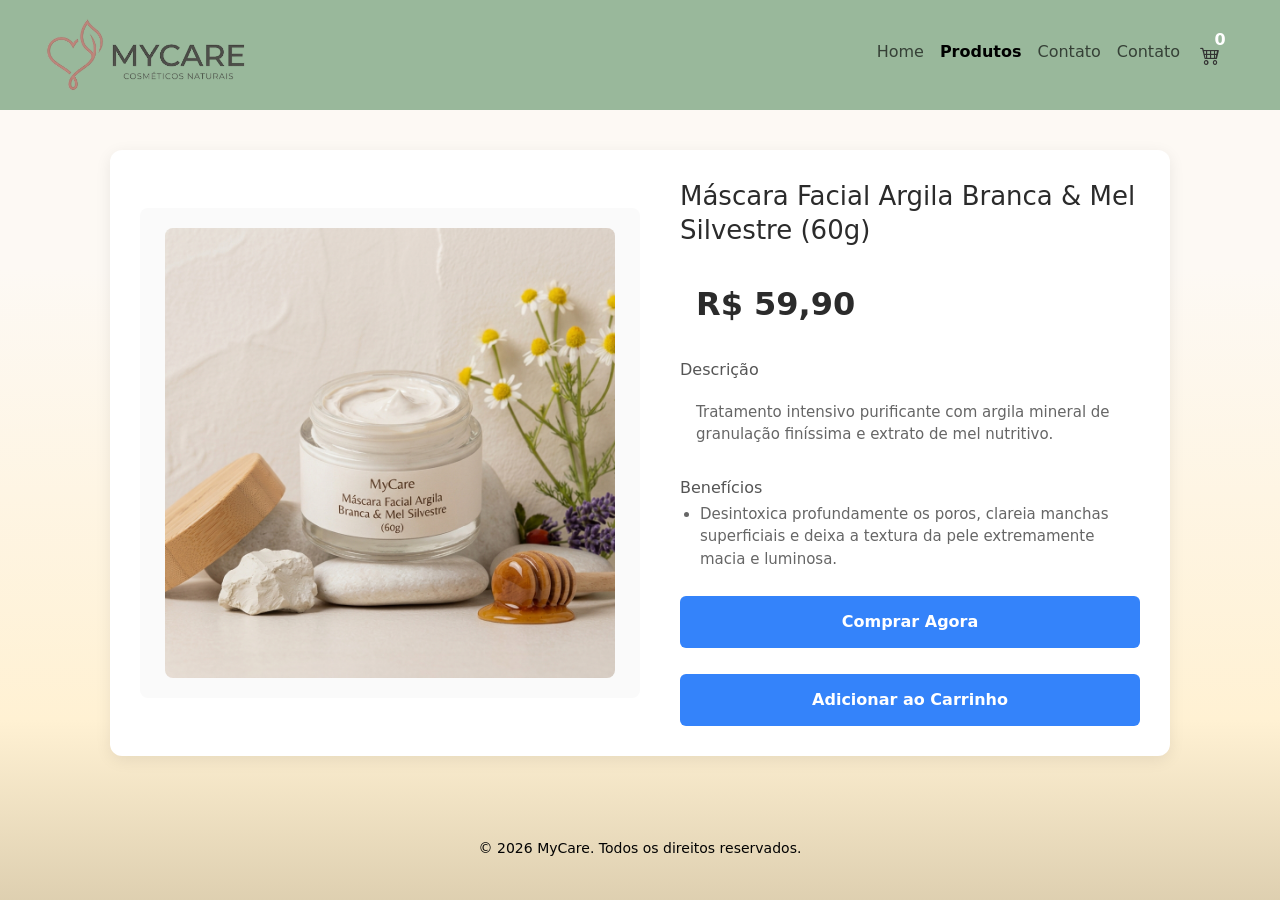
<file: produtos/produto5.html>
<!DOCTYPE html>
<html lang="pt-br">

<head>
    <meta charset="UTF-8">
    <meta name="viewport" content="width=device-width, initial-scale=1.0">
    <title>Máscara Facial Argila Branca - MyCare</title>

    <link rel="stylesheet" href="../css/style.css">
    <link rel="stylesheet" href="https://cdn.jsdelivr.net/npm/bootstrap-icons@1.13.1/font/bootstrap-icons.min.css">
    <link href="https://cdn.jsdelivr.net/npm/bootstrap@5.3.8/dist/css/bootstrap.min.css" rel="stylesheet"
        integrity="sha384-sRIl4kxILFvY47J16cr9ZwB07vP4J8+LH7qKQnuqkuIAvNWLzeN8tE5YBujZqJLB" crossorigin="anonymous">
    <!--Implementa o Js-->    
    <script src="../src/script.js" defer></script>
</head>

<body>

    <header class="cabecalho">
        <div class="logo">
            <img src="../imagens/banners/logo.png" alt="Logo MyCare">
        </div>

        <nav class="navbar navbar-expand-lg custom-navbar" data-bs-theme="light" aria-label="Navegação principal">
            <div class="container-fluid">

                <button class="navbar-toggler" type="button" data-bs-toggle="collapse" data-bs-target="#menu"
                    aria-controls="menu" aria-expanded="false" aria-label="Alternar navegação">
                    <span class="navbar-toggler-icon"></span>
                </button>

                <div class="collapse navbar-collapse" id="menu">
                    <ul class="navbar-nav ms-auto">
                        <li class="nav-item"><a class="nav-link" href="../index.html">Home</a></li>
                        <li class="nav-item"><a class="nav-link active" aria-current="page"
                                href="../produtos.html">Produtos</a></li>
                        <li class="nav-item"><a class="nav-link" href="../contato.html">Contato</a></li>
                        <li class="nav-item"><a class="nav-link" href="../contato.html">Contato</a></li>
                        <li class="nav-item">
                            <a class="nav-link" href="../carrinho.html">
                                <span class="position-relative d-inline-block ms-1">
                                    <i class="bi bi-cart4 meu-carrinho-icon" style="font-size: 1.25rem;"></i>
                                    <span id="contador-carrinho"
                                        class="position-absolute top-0 start-100 translate-middle badge "
                                        style="font-size: 1rem;">
                                    </span>
                                </span>
                            </a>
                        </li>
                    </ul>
                </div>

            </div>
        </nav>
    </header>

    <main class="produto-detalhe-container">

        <div class="produto-detalhe-card">

            <div class="produto-detalhe-imagem">
                <img src="../imagens/produtos/mascara/mascara1.png" alt="Máscara Facial Argila Branca MyCare">
            </div>

            <div class="produto-detalhe-info">
                <h1>Máscara Facial Argila Branca & Mel Silvestre (60g)</h1>

                <p class="preco-detalhe">R$ 59,90</p>

                <div class="descricao-secao">
                    <h3>Descrição</h3>
                    <p>Tratamento intensivo purificante com argila mineral de granulação finíssima e extrato de mel
                        nutritivo.</p>
                </div>

                <div class="beneficios-secao">
                    <h3>Benefícios</h3>
                    <ul>
                        <li>Desintoxica profundamente os poros, clareia manchas superficiais e deixa a textura da pele
                            extremamente macia e luminosa.</li>
                    </ul>
                </div>

                <button class="btn-comprar">Comprar Agora</button>
                <button class="btn-addCar">Adicionar ao Carrinho</button>
            </div>

        </div>

    </main>

    <footer>
        <p><small>© 2026 MyCare. Todos os direitos reservados.</small></p>
    </footer>

    <script src="https://cdn.jsdelivr.net/npm/bootstrap@5.3.8/dist/js/bootstrap.bundle.min.js"
        integrity="sha384-FKyoEForCGlyvwx9Hj09JcYn3nv7wiPVlz7YYwJrWVcXK/BmnVDxM+D2scQbITxI" crossorigin="anonymous">
        </script>

</body>

</html>
</file>
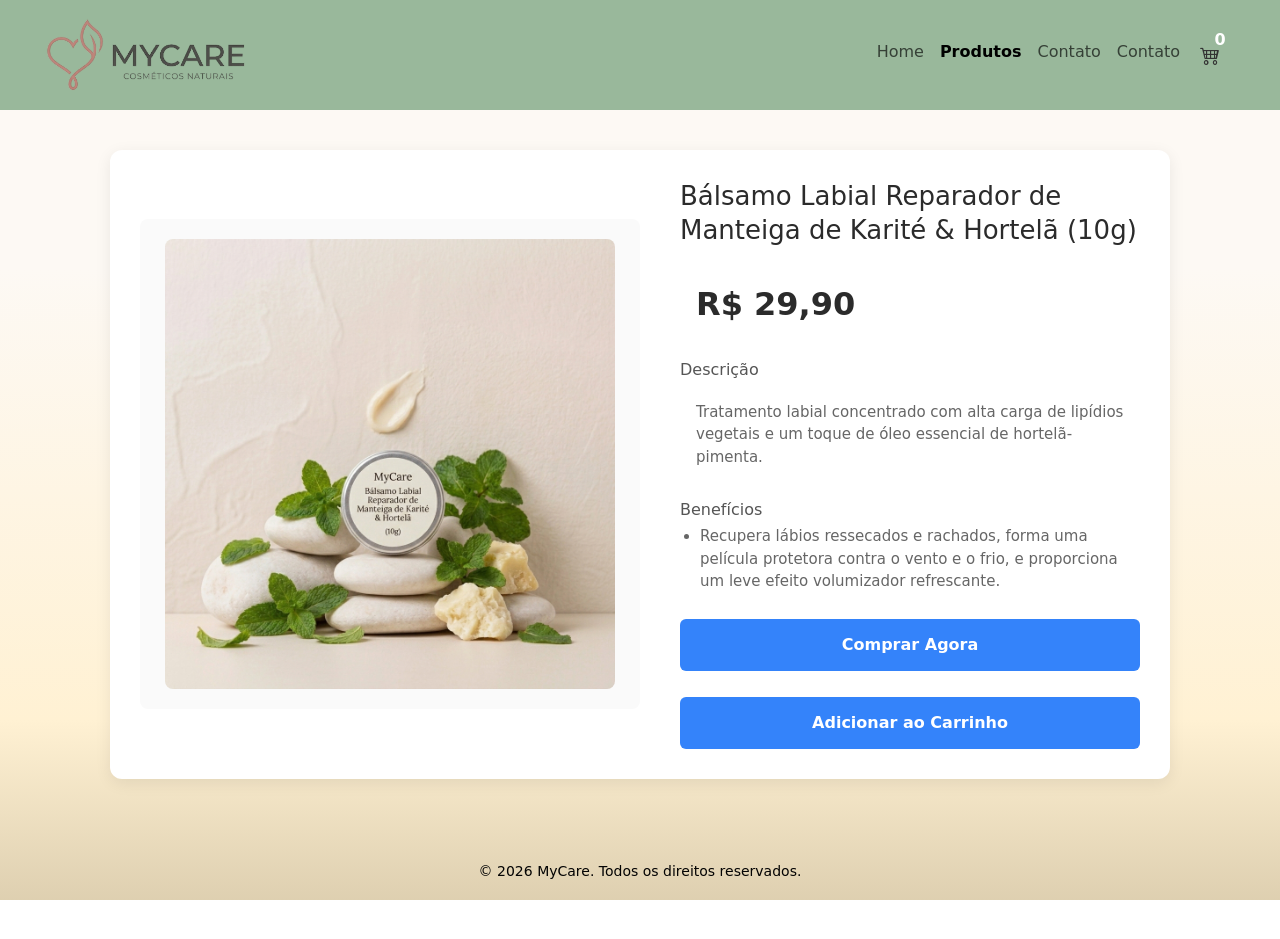
<file: produtos/produto6.html>
<!DOCTYPE html>
<html lang="pt-br">

<head>
    <meta charset="UTF-8">
    <meta name="viewport" content="width=device-width, initial-scale=1.0">
    <title>Bálsamo Labial Reparador - MyCare</title>

    <link rel="stylesheet" href="../css/style.css">
    <link rel="stylesheet" href="https://cdn.jsdelivr.net/npm/bootstrap-icons@1.13.1/font/bootstrap-icons.min.css">
    <link href="https://cdn.jsdelivr.net/npm/bootstrap@5.3.8/dist/css/bootstrap.min.css" rel="stylesheet"
        integrity="sha384-sRIl4kxILFvY47J16cr9ZwB07vP4J8+LH7qKQnuqkuIAvNWLzeN8tE5YBujZqJLB" crossorigin="anonymous">
    <!--Implementa o Js-->    
    <script src="../src/script.js" defer></script>
</head>

<body>

    <header class="cabecalho">
        <div class="logo">
            <img src="../imagens/banners/logo.png" alt="Logo MyCare">
        </div>

        <nav class="navbar navbar-expand-lg custom-navbar" data-bs-theme="light" aria-label="Navegação principal">
            <div class="container-fluid">

                <button class="navbar-toggler" type="button" data-bs-toggle="collapse" data-bs-target="#menu"
                    aria-controls="menu" aria-expanded="false" aria-label="Alternar navegação">
                    <span class="navbar-toggler-icon"></span>
                </button>

                <div class="collapse navbar-collapse" id="menu">
                    <ul class="navbar-nav ms-auto">
                        <li class="nav-item"><a class="nav-link" href="../index.html">Home</a></li>
                        <li class="nav-item"><a class="nav-link active" aria-current="page"
                                href="../produtos.html">Produtos</a></li>
                        <li class="nav-item"><a class="nav-link" href="../contato.html">Contato</a></li>
                        <li class="nav-item"><a class="nav-link" href="../contato.html">Contato</a></li>
                        <li class="nav-item">
                            <a class="nav-link" href="../carrinho.html">
                                <span class="position-relative d-inline-block ms-1">
                                    <i class="bi bi-cart4 meu-carrinho-icon" style="font-size: 1.25rem;"></i>
                                    <span id="contador-carrinho"
                                        class="position-absolute top-0 start-100 translate-middle badge "
                                        style="font-size: 1rem;">
                                    </span>
                                </span>
                            </a>
                        </li>

                    </ul>
                </div>

            </div>
        </nav>
    </header>

    <main class="produto-detalhe-container">

        <div class="produto-detalhe-card">

            <div class="produto-detalhe-imagem">
                <img src="../imagens/produtos/balsamo/balsamo1.png" alt="Bálsamo Labial Reparador MyCare">
            </div>

            <div class="produto-detalhe-info">
                <h1>Bálsamo Labial Reparador de Manteiga de Karité & Hortelã (10g)</h1>

                <p class="preco-detalhe">R$ 29,90</p>

                <div class="descricao-secao">
                    <h3>Descrição</h3>
                    <p>Tratamento labial concentrado com alta carga de lipídios vegetais e um toque de óleo essencial de
                        hortelã-pimenta.</p>
                </div>

                <div class="beneficios-secao">
                    <h3>Benefícios</h3>
                    <ul>
                        <li>Recupera lábios ressecados e rachados, forma uma película protetora contra o vento e o frio,
                            e proporciona um leve efeito volumizador refrescante.</li>
                    </ul>
                </div>

                <button class="btn-comprar">Comprar Agora</button>
                <button class="btn-addCar">Adicionar ao Carrinho</button>
            </div>

        </div>

    </main>

    <footer>
        <p><small>© 2026 MyCare. Todos os direitos reservados.</small></p>
    </footer>

    <script src="https://cdn.jsdelivr.net/npm/bootstrap@5.3.8/dist/js/bootstrap.bundle.min.js"
        integrity="sha384-FKyoEForCGlyvwx9Hj09JcYn3nv7wiPVlz7YYwJrWVcXK/BmnVDxM+D2scQbITxI" crossorigin="anonymous">
        </script>

</body>

</html>
</file>
<file: css/style.css>
@import url('https://fonts.googleapis.com/css2?family=DM+Sans:ital,opsz,wght@0,9..40,100..1000;1,9..40,100..1000&display=swap');

/* ==========================================================================
   1. VARIÁVEIS E CONFIGURAÇÕES GLOBAIS
   ========================================================================== */
:root {
    /* Paleta Principal e Tema */
    --header-color: #99B89B;
    --background-color: #B8AE98;
    --tertiary-color: #B898A4;
    --neutral-color: #98A1B8;
    --text-color: #3F6341;
    --link-color: #9AA9B8;
    
    /* Cores de Texto e Títulos */
    --color-text-main: #030303;
    --color-text-dark: #000000;
    --color-title: #331F19;
    --color-placeholder: #798252;
    --color-btn-text: #ffffff;
    
    /* Gradiente do Fundo */
    --bg-gradient-top: #fdf9f4;
    --bg-gradient-middle: #fff1d3;
    --bg-gradient-bottom: #3b2903;
    
    /* Cores de Bordas, Divisores e Efeitos */
    --color-border-input: #CCD595;
    --color-border-light: rgba(0, 0, 0, 0.08);
    --color-border-divider: rgba(0, 0, 0, 0.15);
    
    /* Cores Transparentes para Cartões e Campos */
    --bg-input: rgba(255, 255, 255, 0.4);
    --bg-pilares: rgba(255, 255, 255, 0.35);
    --bg-faq: rgba(255, 255, 255, 0.25);
    --bg-card: rgba(255, 255, 255, 0.5);
    --bg-card-hover: rgba(255, 255, 255, 0.85);
    
    /* Sombras */
    --shadow-card: 0 2px 8px rgba(0, 0, 0, 0.06);
}

/* ==========================================================================
   2. RESET E ESTRUTURA BASE
   ========================================================================== */
* {
    margin: 0;
    padding: 0;
    box-sizing: border-box;
}

html, body {
    min-height: 100vh;
}

body {
    display: flex;
    flex-direction: column;
    background: linear-gradient(180deg, var(--bg-gradient-top) 30%, var(--bg-gradient-middle) 80%, var(--bg-gradient-bottom) 200%);
    background-attachment: fixed;
    font-family: "DM Sans", sans-serif;
    font-weight: 400;
    text-align: center;
    color: var(--color-text-main);
}

/* ==========================================================================
   3. CABEÇALHO E NAVEGAÇÃO
   ========================================================================== */
header, .cabecalho {
    display: flex;
    align-items: center;
    justify-content: space-between;
    padding: 15px 40px;
    background-color: var(--header-color);
}

.logo img {
    margin: 0;
    height: 80px;
    width: auto;
    display: block;
}

.menu-navegacao {
    display: flex;
    gap: 25px;
}

.menu-navegacao a, a {
    color: var(--color-text-dark);
    text-decoration: none;
    font-weight: 500;
    font-size: 15px;
    transition: opacity 0.2s ease;
}

.menu-navegacao a:hover, a:hover {
    opacity: 0.5;
}

.nav-link {
    display: inline-flex;
    align-items: center;
    gap: 20px; 
}

.nav-link .bi-cart4 {
    font-size: 1.1rem;
    color: #333;
    vertical-align: middle;
}
.nav-link.active {
    font-weight: bold;
    color: #2b2b2b;
}

header button {
    background: transparent; 
    border: none;             
    padding: 0;              
    cursor: pointer;         
}
.meu-carrinho-icon {
    font-size: 60px; 
    color: #333;      
}

/* ==========================================================================
   4. LAYOUT PRINCIPAL E ELEMENTOS DE TEXTO
   ========================================================================== */
main {
    flex: 1; 
    padding: 2rem;
    display: flex;
    flex-direction: column;
    gap: 1.5rem;
    max-width: 1100px;
    margin: 0 auto;
    width: 100%;
}

section {
    display: flex;
    flex-direction: column;
    gap: 1rem;
    align-items: center;
}

h2 {
    color: var(--color-title);
    font-size: 1.2rem;
}

p {
    padding: 1rem;
    color: var(--color-text-main);
    font-size: 1rem;
}

/* ==========================================================================
   5. FORMULÁRIOS E CONTATO
   ========================================================================== */
.secao-contato {
    width: 100%;
}

.form-contato {
    display: flex;
    flex-direction: column;
    gap: 1.25rem;
    width: 100%;
    max-width: 500px;
    margin: 1.5rem auto 0 auto;
    text-align: left;
}

.campo-form {
    display: flex;
    flex-direction: column;
    gap: 0.4rem;
    width: 100%;
}

.campo-form label {
    font-weight: 500;
    color: var(--color-title);
    font-size: 0.95rem;
}

input[type="text"], 
input[type="email"], 
input[type="tel"], 
textarea {
    text-align: left;
    width: 100%;
    max-width: 100%;
    padding: 0.75rem 1rem;
    border: 2px solid var(--color-border-input);
    border-radius: 10px;
    background-color: var(--bg-input);
    outline-color: var(--color-title);
    font-family: inherit;
    font-size: 14px;
    color: var(--color-text-main);
    resize: vertical;
}

input::placeholder, 
textarea::placeholder {
    color: var(--color-placeholder);
    text-align: left;
}

.btn-enviar {
    background-color: var(--text-color);
    color: var(--color-btn-text);
    border: none;
    padding: 0.85rem 1.75rem;
    border-radius: 10px;
    font-size: 1rem;
    font-weight: 600;
    cursor: pointer;
    transition: opacity 0.2s ease, transform 0.2s ease;
    align-self: center;
    margin-top: 0.5rem;
}

.btn-enviar:hover {
    opacity: 0.9;
    transform: translateY(-2px);
}

/* ==========================================================================
   6. GRID DE PRODUTOS GERAL
   ========================================================================== */
.produtos-grid {
    display: grid;
    grid-template-columns: repeat(3, 1fr);
    gap: 25px;
    margin-top: 1rem;
    padding: 20px;
    align-items: stretch;
}

.produto-item {
    background-color: #ffffff;
    border-radius: 8px;
    box-shadow: 0 2px 8px rgba(0, 0, 0, 0.08);
    padding: 16px;
    display: flex;
    flex-direction: column;
    height: 100%;
    transition: transform 0.2s ease, box-shadow 0.2s ease;
}

.produto-item:hover {
    box-shadow: 0 4px 16px rgba(0, 0, 0, 0.15);
}

.produto-link {
    text-decoration: none;
    display: flex;
    flex-direction: column;
    flex-grow: 1; 
}

.produto-item img {
    width: 100%;
    max-width: 250px;
    height: auto;
    display: block;
    margin: 0 auto 12px auto;
    object-fit: cover;
    border-radius: 8px;
    opacity: 1 !important; 
    filter: none !important;
}

.produto-titulo {
    font-size: 14px;
    font-weight: normal;
    color: #333333;
    line-height: 1.3;
    margin: 0;
    transition: color 0.2s ease;
}

.produto-link:hover .produto-titulo {
    color: #3483fa;
}

.preco {
    font-size: 20px;
    font-weight: bold;
    color: #2b2b2b;
    margin-top: auto; 
    padding-top: 12px;
}

/*
==========================================================================
7. PÁGINA DE DETALHES DO PRODUTO 
========================================================================== */

.produto-detalhe-container {
    max-width: 1100px;
    margin: 40px auto;
    padding: 0 20px;
}

.produto-detalhe-card {
    background-color: #ffffff;
    border-radius: 12px;
    box-shadow: 0 4px 16px rgba(0, 0, 0, 0.08);
    display: flex;
    gap: 40px;
    padding: 30px;
    align-items: center;
}

.produto-detalhe-imagem {
    flex: 1;
    display: flex;
    justify-content: center;
    align-items: center;
    background-color: #fafafa;
    border-radius: 8px;
    padding: 20px;
}

.produto-detalhe-imagem img {
    width: 100%;
    max-width: 450px;
    height: auto;
    object-fit: contain;
    border-radius: 8px;
}

/* Área das Informações (Título, Preço e Textos) */
.produto-detalhe-info {
    flex: 1;
    display: flex;
    flex-direction: column;
    gap: 16px;
}

.produto-detalhe-info h1 {
    font-size: 26px;
    color: #2b2b2b;
    margin: 0;
    line-height: 1.3;
}

.preco-detalhe {
    font-size: 32px;
    font-weight: bold;
    color: #2b2b2b;
    margin: 0;
}

.descricao-secao h3, 
.beneficios-secao h3 {
    font-size: 16px;
    color: #555555;
    margin-bottom: 6px;
}

.descricao-secao p {
    font-size: 15px;
    color: #666666;
    line-height: 1.5;
    margin: 0;
}

.beneficios-secao ul {
    margin: 0;
    padding-left: 20px;
    color: #666666;
    font-size: 15px;
    line-height: 1.5;
}

.btn-comprar, .btn-addCar {
    background-color: #3483fa;
    color: #ffffff;
    border: none;
    border-radius: 6px;
    padding: 14px 24px;
    font-size: 16px;
    font-weight: 600;
    cursor: pointer;
    margin-top: 10px;
    transition: background-color 0.2s ease;
}
.btn-addCarAll {
    background-color:transparent;
    color: #000000;
    border: none;
    border-radius: 6px;
    padding: 14px 24px;
    font-size: 16px;
    font-weight: 600;
    cursor: pointer;
    margin-top: 10px;
    transition: background-color 0.2s ease;
}

.btn-comprar:hover {
    background-color: #2968c8;
}
.btn-addCar:hover{
    background-color: #2968c8;
}
.btn-addCarAll:hover {
    background-color: transparent;
    color: #2968c8;
}

@media (max-width: 768px) {
    .produto-detalhe-card {
        flex-direction: column;
        padding: 20px;
    }
    
    .produto-detalhe-imagem img {
        max-width: 100%;
    }
}

/* ==========================================================================
   7. RODAPÉ
   ========================================================================== */
footer {
    text-align: center;
    padding: 1.5rem;
    color: var(--text-color);
    font-size: 14px;
}

/* ==========================================================================
   8. SEÇÃO INSTITUCIONAL / SOBRE NÓS
   ========================================================================== */
.secao-info {
    text-align: left;
    max-width: 850px;
    margin: 0 auto;
    width: 100%;
}

.secao-info h1, 
.secao-info h2 {
    text-align: center;
    margin-bottom: 1rem;
}

.subtitulo {
    text-align: center;
    margin-bottom: 1.5rem;
}

.lista-pilares {
    list-style: none; 
    display: flex;
    flex-direction: column;
    gap: 1.2rem;
    padding: 0;
}

.lista-pilares li {
    background-color: var(--bg-pilares);
    padding: 1.2rem;
    border-radius: 10px;
    border-left: 4px solid var(--text-color);
    line-height: 1.5;
}

.divisor {
    border: 0;
    height: 1px;
    background-color: var(--color-border-divider);
    margin: 2rem 0;
}

/* ==========================================================================
   9. DESTAQUES E BANNERS
   ========================================================================== */
.destaques {
    width: 100%;
    max-width: 1100px;
    margin: 0 auto;
}

.item-faq {
    background-color: var(--bg-faq);
    border-radius: 12px;
    padding: 1.5rem;
    border: 1px solid var(--color-border-light);
    width: 100%;
}

.item-faq summary {
    font-weight: bold;
    font-size: 1.1rem;
    cursor: pointer;
    margin-bottom: 1.5rem;
    text-align: center;
}

.lista-banners-destaque {
    display: grid;
    grid-template-columns: repeat(3, 1fr);
    gap: 1.2rem;
    width: 100%;
}

.banner-card, .produto-item {
    display: flex;
    flex-direction: column;
    background-color: var(--bg-card);
    border-radius: 10px;
    overflow: hidden;
    text-decoration: none;
    color: inherit;
    box-shadow: var(--shadow-card);
    transition: transform 0.2s ease, background-color 0.2s ease;
}

.banner-card:hover {
    transform: translateY(-5px);
    background-color: var(--bg-card-hover);
}

.img-banner-destaque {
    width: 100%;
    height: auto;
    display: block;
    object-fit: cover;
}

.legenda-banner {
    padding: 1rem 0.8rem;
    text-align: center;
    font-size: 0.95rem;
    line-height: 1.4;
}

/* ==========================================================================
   10. RESPONSIVIDADE
   ========================================================================== */
@media (max-width: 768px) {
    .lista-banners-destaque {
        grid-template-columns: 1fr; 
    }
}


/*
================================================================================
  GUIA E DOCUMENTAÇÃO DO CÓDIGO CSS (MYCARE)
================================================================================

1. VARIÁVEIS E CONFIGURAÇÕES GLOBAIS (:root)
--------------------------------------------------------------------------------
O bloco :root é o elemento pai de todo o documento HTML. Definir variáveis aqui 
permite reutilizar cores e valores em todo o arquivo de forma centralizada.

- --header-color (#99B89B): Verde claro para o fundo do cabeçalho.
- --background-color (#B8AE98): Cor bege/castanho de reserva para o fundo.
- --tertiary-color (#B898A4): Tom rosa/púrpura de destaque.
- --neutral-color (#98A1B8): Tom azul/cinza neutro.
- --text-color (#3F6341): Verde escuro da marca (usado no botão e destaques).
- --link-color (#9AA9B8): Cor para hiperlinks.
- --color-text-main (#030303): Preto suave para o texto principal (fácil leitura).
- --color-text-dark (#000000): Preto puro para navegação e elementos de contraste.
- --color-title (#331F19): Castanho escuro para títulos e rótulos do formulário.
- --color-placeholder (#798252): Verde/oliva para o texto de dica dentro das caixas.
- --color-btn-text (#ffffff): Branco puro para o texto do botão de envio.
- --bg-gradient-top (#fdf9f4): Tom bege claro para o topo do gradiente.
- --bg-gradient-middle (#fff1d3): Tom creme para o meio do gradiente.
- --bg-gradient-bottom (#3b2903): Castanho escuro para o fim do gradiente.
- --color-border-input (#CCD595): Verde claro para as bordas dos inputs.
- --color-border-light (rgba(0, 0, 0, 0.08)): Borda preta com 8% de opacidade.
- --color-border-divider (rgba(0, 0, 0, 0.15)): Linha divisória com 15% de opacidade.
- --bg-input (rgba(255, 255, 255, 0.4)): Fundo branco a 40% de opacidade para inputs.
- --bg-pilares (rgba(255, 255, 255, 0.35)): Fundo branco a 35% de opacidade.
- --bg-faq (rgba(255, 255, 255, 0.25)): Fundo branco a 25% de opacidade.
- --bg-card (rgba(255, 255, 255, 0.5)): Fundo branco a 50% de opacidade para cartões.
- --bg-card-hover (rgba(255, 255, 255, 0.85)): Fundo branco a 85% de opacidade no hover.
- --shadow-card: Sombra suave aplicada aos cartões.


2. RESET E ESTRUTURA BASE (*, html, body)
--------------------------------------------------------------------------------
Limpa as margens/espaçamentos padrão que cada navegador aplica por padrão.

- * { margin: 0; padding: 0; box-sizing: border-box; }:
  Garante que a largura/altura dos elementos inclua bordas e paddings, evitando
  que caixas quebrem o layout ou "estourem" a tela.
- html, body { min-height: 100vh; }:
  Garante que o site ocupe pelo menos 100% da altura da tela visual (Viewport).
- body:
  Configura Flexbox em coluna (cabeçalho -> conteúdo -> rodapé), fundo gradiente
  fixo ao rolar a página, fonte padrão "DM Sans" e alinhamento central genérico.


3. CABEÇALHO E NAVEGAÇÃO (header, .cabecalho, .logo, .menu-navegacao)
--------------------------------------------------------------------------------
- header, .cabecalho: Usa Flexbox para colocar logo à esquerda e menu à direita,
  com alinhamento vertical ao centro e fundo verde claro.
- .logo img: Força a altura da logo para 80px e calcula a largura automaticamente,
  evitando distorção visual.
- .menu-navegacao: Alinha os links na horizontal com 25px de espaçamento entre eles.
- .menu-navegacao a: Links em preto, sem sublinhado, com transição de opacidade
  para o efeito hover (ficam 50% transparentes ao passar o mouse).


4. LAYOUT PRINCIPAL E TEXTOS (main, section, h2, p)
--------------------------------------------------------------------------------
- main: Ocupa todo o espaço vertical livre entre cabeçalho e rodapé (flex: 1).
  Organiza seções em coluna, limita a largura máxima em 1100px e centraliza a página.
- section: Empilha conteúdos internamente na vertical com espaçamento uniforme.
- h2 / p: Estilização tipográfica e espaçamentos padrão de títulos e parágrafos.


5. FORMULÁRIOS E CONTATO (.secao-contato, .form-contato, .campo-form, input, textarea, .btn-enviar)
--------------------------------------------------------------------------------
- .form-contato:
  Container principal do formulário. Flexbox em coluna, limitado a 500px de
  largura máxima e centralizado na tela. Aplica "text-align: left" para anular
  a centralização herdada do body e alinhar os rótulos à esquerda.
- .campo-form:
  Junta cada <label> ao seu <input>. O Flexbox em coluna garante que o rótulo
  fique logo ACIMA da caixa de digitação.
- input[type="..."], textarea:
  Caixas com largura de 100% do container, bordas arredondadas (10px), fundo
  translúcido e "text-align: left" para que o texto e placeholders fiquem
  alinhados à esquerda sem cortar palavras.
  A textarea possui "resize: vertical" para permitir ajustar a altura sem quebrar
  a largura do formulário.
- .btn-enviar:
  Botão customizado com a cor verde escuro da marca (--text-color) e texto branco.
  Possui "align-self: center" para centralizar apenas o botão no formulário.
  No hover, eleva-se 2px (translateY(-2px)) para criar um efeito 3D de clique.


6. GRID DE PRODUTOS GERAL (.produtos-grid, .produto-item img)
--------------------------------------------------------------------------------
- .produtos-grid: Usa CSS Grid com 3 colunas de tamanhos iguais (repeat(3, 1fr))
  e espaçamento de 20px entre itens.
- .produto-item img: Imagens adaptáveis com largura máxima de 250px, cantos
  arredondados (8px) e recorte proporcional (object-fit: cover).


7. RODAPÉ (footer)
--------------------------------------------------------------------------------
- footer: Texto do rodapé centralizado, com espaçamento confortável e cor verde
  escuro da marca.


8. SEÇÃO INSTITUCIONAL / SOBRE NÓS (.secao-info, .lista-pilares, .divisor)
--------------------------------------------------------------------------------
- .secao-info: Bloco de texto informativo alinhado à esquerda para leitura fluida,
  limitado a 850px de largura.
- .lista-pilares li: Lista de pilares sem marcadores padrão (pontos), estruturada
  em cartões translúcidos com uma borda verde na lateral esquerda.
- .divisor: Linha horizontal customizada (1px) substituindo a borda padrão do <hr>.


9. DESTAQUES E BANNERS (.destaques, .item-faq, .lista-banners-destaque, .banner-card)
--------------------------------------------------------------------------------
- .item-faq: Bloco de perguntas frequentes com borda suave e cantos arredondados (12px).
- .lista-banners-destaque: Grelha CSS Grid com 3 colunas para banners visuais.
- .banner-card: Cartões interativos que sobem 5px (translateY(-5px)) e ficam mais
  claros ao passar o mouse.


10. RESPONSIVIDADE (@media)
--------------------------------------------------------------------------------
- @media (max-width: 768px):
  Para telas menores (smartphones/tablets), altera a grelha de 3 colunas de banners
  para 1 coluna única na vertical, adaptando o layout perfeitamente para dispositivos móveis.
================================================================================
*/

/*                <button class="btn btn-brand-primary btn-sm w-100">Comprar</button>*/
</file>
